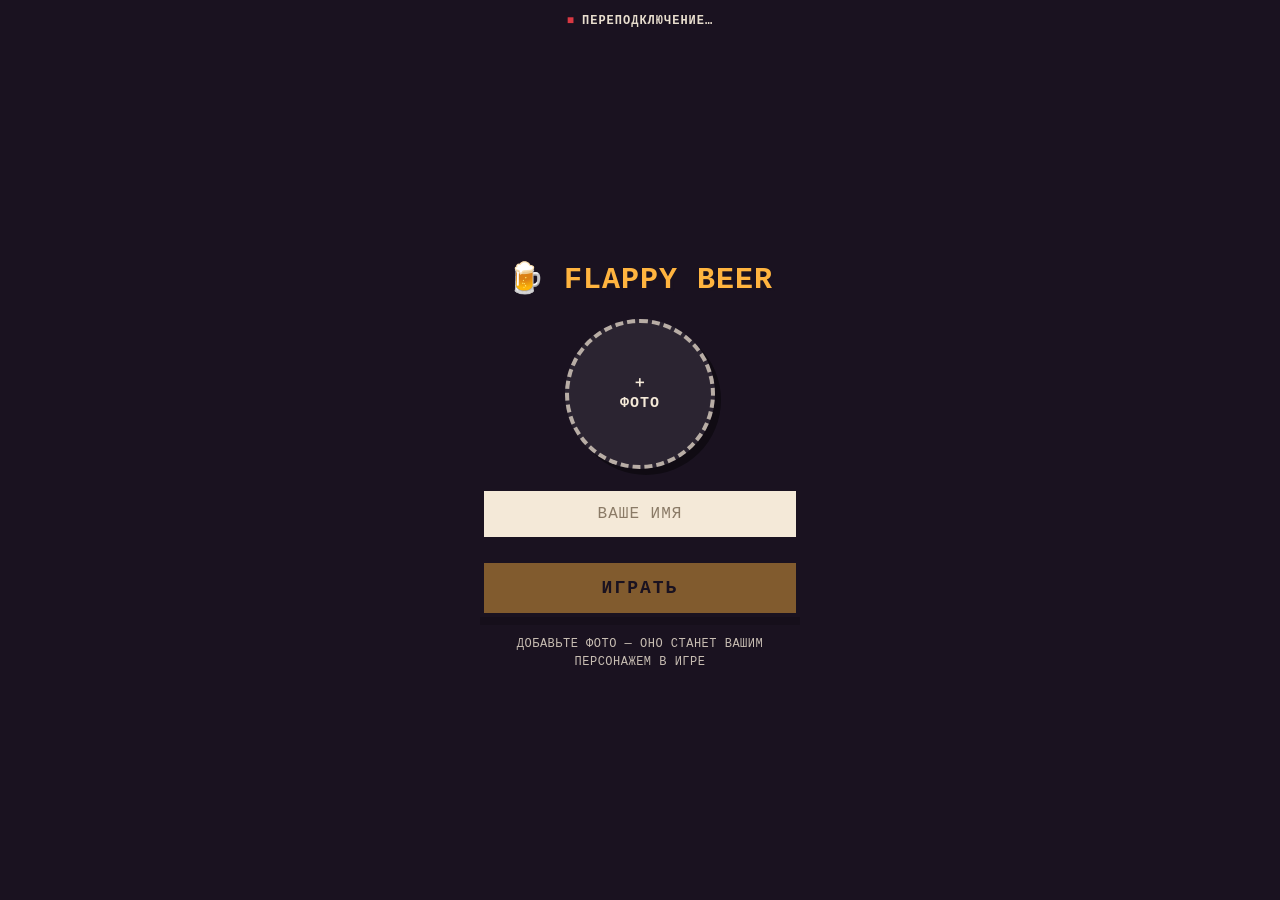
<file: templates/controller.html>
<!DOCTYPE html>
<html lang="ru">
<head>
  <meta charset="utf-8">
  <meta name="viewport"
        content="width=device-width, initial-scale=1, maximum-scale=1, user-scalable=no, viewport-fit=cover">
  <title>Flappy Beer — Пульт</title>
  <link rel="stylesheet" href="/static/style.css">
</head>
<body class="controller">
  <div id="status" class="status">Подключение…</div>

  <!-- Step 1: the player sets a name and a photo (the photo becomes the character) -->
  <div id="setup" class="setup">
    <h1 class="setup-title">🍺 Flappy Beer</h1>
    <label class="photo-picker">
      <input type="file" id="photo-input" accept="image/*" hidden>
      <span id="photo-preview" class="photo-preview"><span class="ph">＋<br>Фото</span></span>
    </label>
    <input type="text" id="name-input" class="name-input"
           placeholder="Ваше имя" maxlength="20" autocomplete="off" autocapitalize="words">
    <button id="start-btn" class="start-btn" type="button" disabled>Играть</button>
    <p class="setup-hint">Добавьте фото — оно станет вашим персонажем в игре</p>
  </div>

  <!-- Step 2: the controller — one big button -->
  <div id="control" class="control" hidden>
    <div class="me">
      <img id="me-avatar" class="me-avatar" alt="">
      <span id="me-name"></span>
    </div>
    <button id="flap-btn" type="button">
      <span id="btn-label">ПРЫЖОК</span>
      <span class="score-wrap">Счёт:&nbsp;<span id="score">0</span></span>
    </button>
    <div class="hint">Нажимайте, чтобы прыгать</div>
  </div>

  <script>const SESSION_ID = "{{ session_id }}";</script>
  <script src="/static/controller.js"></script>
</body>
</html>
</file>
<file: static/style.css>
/* ===== Old-school pixel / arcade theme ===== */
:root {
  --ink: #1a1220;
  --paper: #f4e9d8;
  --amber: #ffb43f;
  --amber-dk: #b9781d;
  --teal: #4ec0ca;
  --green: #37b06a;
  --red: #e43b44;
  --muted: #9a8a74;
  font-family: ui-monospace, "SFMono-Regular", Menlo, Consolas, "Courier New", monospace;
}
* { box-sizing: border-box; }

/* ============================ HOST / big screen ============================ */
body.host {
  margin: 0;
  height: 100vh;
  overflow: hidden;
  background: #14101c;
  display: flex;
  align-items: center;
  justify-content: center;
}

#stage {
  position: relative;
  /* Portrait 3:4 game sized to fill the screen (height-bound on wide displays),
     so the big-screen render is large and high-resolution, not a tiny box. */
  width: min(94vw, 70vh);
  aspect-ratio: 3 / 4;
  background: #000;
  box-shadow:
    0 0 0 4px var(--ink),
    0 0 0 8px var(--amber),
    0 0 0 12px var(--ink),
    16px 16px 0 rgba(0, 0, 0, .55);
}

#game {
  position: absolute;
  inset: 0;
  width: 100%;
  height: 100%;
  display: block;
  image-rendering: auto;      /* canvas is rendered at display resolution -> crisp */
}

/* CRT scanlines over the whole screen */
#stage::after {
  content: "";
  position: absolute;
  inset: 0;
  pointer-events: none;
  z-index: 5;
  background: repeating-linear-gradient(
    to bottom,
    rgba(0, 0, 0, .07) 0, rgba(0, 0, 0, .07) 1px,
    transparent 1px, transparent 3px);
  mix-blend-mode: multiply;
}

#qr-panel,
#overlay {
  position: absolute;
  inset: 0;
  display: flex;
  align-items: center;
  justify-content: center;
  padding: 18px;
  z-index: 4;
}
#overlay { pointer-events: none; }

.qr-card,
.overlay-card {
  text-align: center;
  border-radius: 0;
  max-width: 92%;
}

.qr-card {
  background: var(--paper);
  color: var(--ink);
  padding: 20px 18px;
  border: 4px solid var(--ink);
  box-shadow: 8px 8px 0 var(--ink);
}
.qr-card h1 { margin: 0 0 6px; font-size: 22px; text-transform: uppercase; letter-spacing: 1px; }
.qr-card p { margin: 0 0 14px; color: #6a5b48; font-size: 13px; line-height: 1.4; }
.qr-card .qr { display: flex; justify-content: center; }
.qr-card .qr svg {
  width: 190px; height: 190px;
  image-rendering: pixelated;
  border: 4px solid var(--ink);
}
.qr-card .url { margin-top: 12px; font-size: 11px; word-break: break-all; }
.qr-card .url a { color: #1f6fb2; text-decoration: none; }

.overlay-card {
  background: var(--ink);
  color: var(--paper);
  padding: 22px 24px;
  border: 4px solid var(--amber);
  box-shadow: 8px 8px 0 rgba(0, 0, 0, .5);
}
.overlay-card h1 { margin: 0 0 8px; font-size: 22px; text-transform: uppercase; letter-spacing: 1px; text-wrap: balance; }
.overlay-card p { margin: 6px 0; font-size: 15px; opacity: .92; }
.overlay-card .who { font-size: 18px; font-weight: 700; margin: 2px 0 4px; color: var(--amber); }
.overlay-card .score { font-size: 52px; font-weight: 800; margin: 4px 0; line-height: 1; color: var(--amber); }
.overlay-card .hint { font-size: 12px; opacity: .7; margin-top: 14px; line-height: 1.4; }
.overlay-card .ov-avatar {
  display: block;
  width: 84px; height: 84px;
  margin: 0 auto 12px;
  border-radius: 50%;
  object-fit: cover;
  border: 4px solid var(--paper);
}

/* ============================ CONTROLLER / phone ========================== */
body.controller {
  margin: 0;
  height: 100dvh;
  width: 100vw;
  overflow: hidden;
  display: flex;
  flex-direction: column;
  background: #1a1220;
  color: var(--paper);
  touch-action: none;
  user-select: none;
  -webkit-user-select: none;
  overscroll-behavior: none;
  -webkit-tap-highlight-color: transparent;
}
.controller [hidden] { display: none !important; }

.controller .status {
  flex: 0 0 auto;
  text-align: center;
  padding: 14px;
  font-size: 12px;
  font-weight: 700;
  letter-spacing: 1px;
  text-transform: uppercase;
  opacity: .95;
}
.controller .status::before {
  content: "\25A0";           /* ■ */
  color: var(--red);
  margin-right: 7px;
}
.controller .status.ok::before { color: var(--green); }

/* ---- setup screen ---- */
.setup {
  flex: 1 1 auto;
  display: flex;
  flex-direction: column;
  align-items: center;
  justify-content: center;
  gap: 18px;
  padding: 20px 24px 32px;
}
.setup-title {
  margin: 0 0 4px;
  font-size: 30px;
  font-weight: 800;
  text-transform: uppercase;
  letter-spacing: 1px;
  color: var(--amber);
  text-shadow: 3px 3px 0 var(--ink);
}
.photo-picker { cursor: pointer; }
.photo-preview {
  width: 150px; height: 150px;
  display: flex; align-items: center; justify-content: center;
  text-align: center; font-weight: 700; text-transform: uppercase; color: var(--paper);
  background: rgba(255, 255, 255, .08);
  background-size: cover;
  background-position: center;
  border: 4px dashed rgba(244, 233, 216, .7);
  border-radius: 50%;
  box-shadow: 6px 6px 0 rgba(0, 0, 0, .4);
}
.photo-preview.has-photo { border-style: solid; border-color: var(--amber); }
.photo-preview .ph { font-size: 15px; line-height: 1.3; letter-spacing: 1px; }
.photo-preview.has-photo .ph { display: none; }

.name-input {
  width: min(88vw, 320px);
  padding: 14px 16px;
  border: 4px solid var(--ink);
  border-radius: 0;
  font-family: inherit;
  font-size: 16px;
  text-align: center;
  letter-spacing: 1px;
  background: var(--paper);
  color: var(--ink);
}
.name-input:focus { outline: 4px solid var(--amber); outline-offset: 0; }
.name-input::placeholder { color: #8a7a66; text-transform: uppercase; }

.start-btn {
  width: min(88vw, 320px);
  padding: 15px;
  border: 4px solid var(--ink);
  border-radius: 0;
  font-family: inherit;
  font-size: 18px;
  font-weight: 800;
  text-transform: uppercase;
  letter-spacing: 2px;
  color: var(--ink);
  background: var(--amber);
  box-shadow: 0 8px 0 var(--amber-dk);
  cursor: pointer;
}
.start-btn:disabled { opacity: .45; box-shadow: 0 8px 0 rgba(0, 0, 0, .3); cursor: not-allowed; }
.start-btn:active:not(:disabled) { transform: translateY(6px); box-shadow: 0 2px 0 var(--amber-dk); }
.setup-hint {
  margin: 0; max-width: 280px; text-align: center;
  font-size: 12px; line-height: 1.5; text-transform: uppercase;
  letter-spacing: .5px; opacity: .8;
}

/* ---- control screen ---- */
.control { flex: 1 1 auto; display: flex; flex-direction: column; }
.me {
  flex: 0 0 auto;
  display: flex; align-items: center; justify-content: center; gap: 10px;
  padding: 10px 12px 2px;
  font-weight: 700; font-size: 15px; text-transform: uppercase; letter-spacing: 1px;
}
.me-avatar {
  width: 34px; height: 34px;
  border-radius: 50%;
  object-fit: cover;
  border: 3px solid var(--paper);
  background: rgba(255, 255, 255, .2);
}

#flap-btn {
  flex: 1 1 auto;
  margin: 10px 18px;
  border: 5px solid var(--ink);
  border-radius: 0;
  background: var(--amber);
  box-shadow: 0 12px 0 var(--amber-dk);
  color: var(--ink);
  font-family: inherit;
  font-weight: 900;
  display: flex;
  flex-direction: column;
  align-items: center;
  justify-content: center;
  gap: 12px;
  cursor: pointer;
  touch-action: none;
  text-transform: uppercase;
}
#flap-btn #btn-label { font-size: clamp(40px, 14vw, 88px); letter-spacing: 3px; }
#flap-btn .score-wrap { font-size: 18px; opacity: .85; font-weight: 700; letter-spacing: 1px; }
#flap-btn.active,
#flap-btn:active {
  transform: translateY(12px);
  box-shadow: 0 0 0 var(--amber-dk);
}
#flap-btn.locked {
  opacity: .45;
  box-shadow: 0 8px 0 rgba(0, 0, 0, .3);
  pointer-events: none;   /* literally unpressable during the cooldown */
  cursor: not-allowed;
}

.controller .hint {
  flex: 0 0 auto;
  text-align: center;
  padding: 12px 14px 24px;
  font-size: 12px;
  text-transform: uppercase;
  letter-spacing: 1px;
  opacity: .8;
}

/* ===================== HOST: leaderboard + "you lost" ==================== */
.overlay-card.lost { border-color: var(--red); }
.overlay-card.lost h1 { color: var(--red); }
.overlay-card.won { border-color: var(--green); }
.overlay-card.won h1 { color: var(--amber); }

.overlay-card.leaderboard { position: relative; padding: 18px 20px; max-width: 400px; }

/* Rotated "season ends" banner, poking out of the top-right corner */
.season-banner {
  position: absolute;
  top: -30px;
  right: -28px;
  transform: rotate(9deg);
  transform-origin: center;
  z-index: 3;
  max-width: 172px;
  padding: 6px 12px;
  background: var(--amber);
  color: var(--ink);
  border: 3px solid var(--ink);
  box-shadow: 4px 4px 0 rgba(0, 0, 0, .5);
  font-size: 11px;
  font-weight: 700;
  line-height: 1.2;
  text-align: center;
  text-transform: uppercase;
  letter-spacing: .5px;
  pointer-events: none;
  animation: season-pulse .9s ease-in-out infinite alternate;
}
.season-banner b { display: block; font-size: 13px; font-weight: 800; }

@keyframes season-pulse {
  from { transform: rotate(9deg) scale(1); }
  to   { transform: rotate(9deg) scale(1.07); }
}
.overlay-card .lb-sub { margin: 2px 0 12px; font-size: 13px; opacity: .92; }
.overlay-card .lb-sub b { color: var(--amber); }
.overlay-card .lb { width: 100%; max-width: 340px; margin: 2px auto 0; }
.lb-row {
  display: flex;
  align-items: center;
  gap: 10px;
  padding: 5px 8px;
  font-size: 14px;
  border-bottom: 2px solid rgba(244, 233, 216, .12);
}
.lb-row .rk { flex: 0 0 26px; text-align: right; font-weight: 700; color: var(--muted); }
.lb-row .nm { flex: 1 1 auto; min-width: 0; text-align: left; white-space: nowrap; overflow: hidden; text-overflow: ellipsis; }
.lb-row .sc { flex: 0 0 auto; min-width: 28px; text-align: right; font-weight: 800; color: var(--amber); }
.lb-row.me { background: var(--amber); color: var(--ink); border-bottom-color: var(--amber); }
.lb-row.me .rk,
.lb-row.me .sc { color: var(--ink); }

/* ============================ ADMIN / operator ========================== */
body.admin {
  margin: 0;
  min-height: 100dvh;
  background: #1a1220;
  color: var(--paper);
  display: flex;
  align-items: center;
  justify-content: center;
  padding: 24px;
}
.admin-wrap {
  width: min(92vw, 420px);
  text-align: center;
  display: flex;
  flex-direction: column;
  gap: 18px;
}
.admin-title {
  margin: 0;
  font-size: 28px;
  font-weight: 800;
  text-transform: uppercase;
  letter-spacing: 1px;
  color: var(--amber);
  text-shadow: 3px 3px 0 var(--ink);
}
.admin-card {
  background: #221830;
  border: 4px solid var(--ink);
  box-shadow: 8px 8px 0 rgba(0, 0, 0, .5);
  padding: 20px;
}
.mode-row {
  display: flex;
  align-items: center;
  justify-content: space-between;
  gap: 14px;
}
.mode-name { font-size: 18px; font-weight: 800; text-transform: uppercase; letter-spacing: 1px; }
.mode-desc { margin: 14px 0 0; font-size: 14px; line-height: 1.5; opacity: .9; text-align: left; }
.admin-status {
  margin: 0;
  font-size: 13px;
  font-weight: 700;
  text-transform: uppercase;
  letter-spacing: 1px;
  opacity: .9;
}
.admin-status.ok { color: var(--green); }
.admin-hint {
  margin: 0;
  font-size: 12px;
  opacity: .6;
  text-transform: uppercase;
  letter-spacing: .5px;
}

/* toggle switch (chunky, arcade) */
.switch { position: relative; display: inline-block; width: 74px; height: 40px; flex: 0 0 auto; }
.switch input { opacity: 0; width: 0; height: 0; }
.slider {
  position: absolute;
  inset: 0;
  cursor: pointer;
  background: #3a2a44;
  border: 3px solid var(--ink);
  transition: background .15s;
}
.slider::before {
  content: "";
  position: absolute;
  height: 28px;
  width: 28px;
  left: 3px;
  top: 3px;
  background: var(--paper);
  border: 2px solid var(--ink);
  transition: transform .15s;
}
.switch input:checked + .slider { background: var(--red); }
.switch input:checked + .slider::before { transform: translateX(34px); }
</file>
